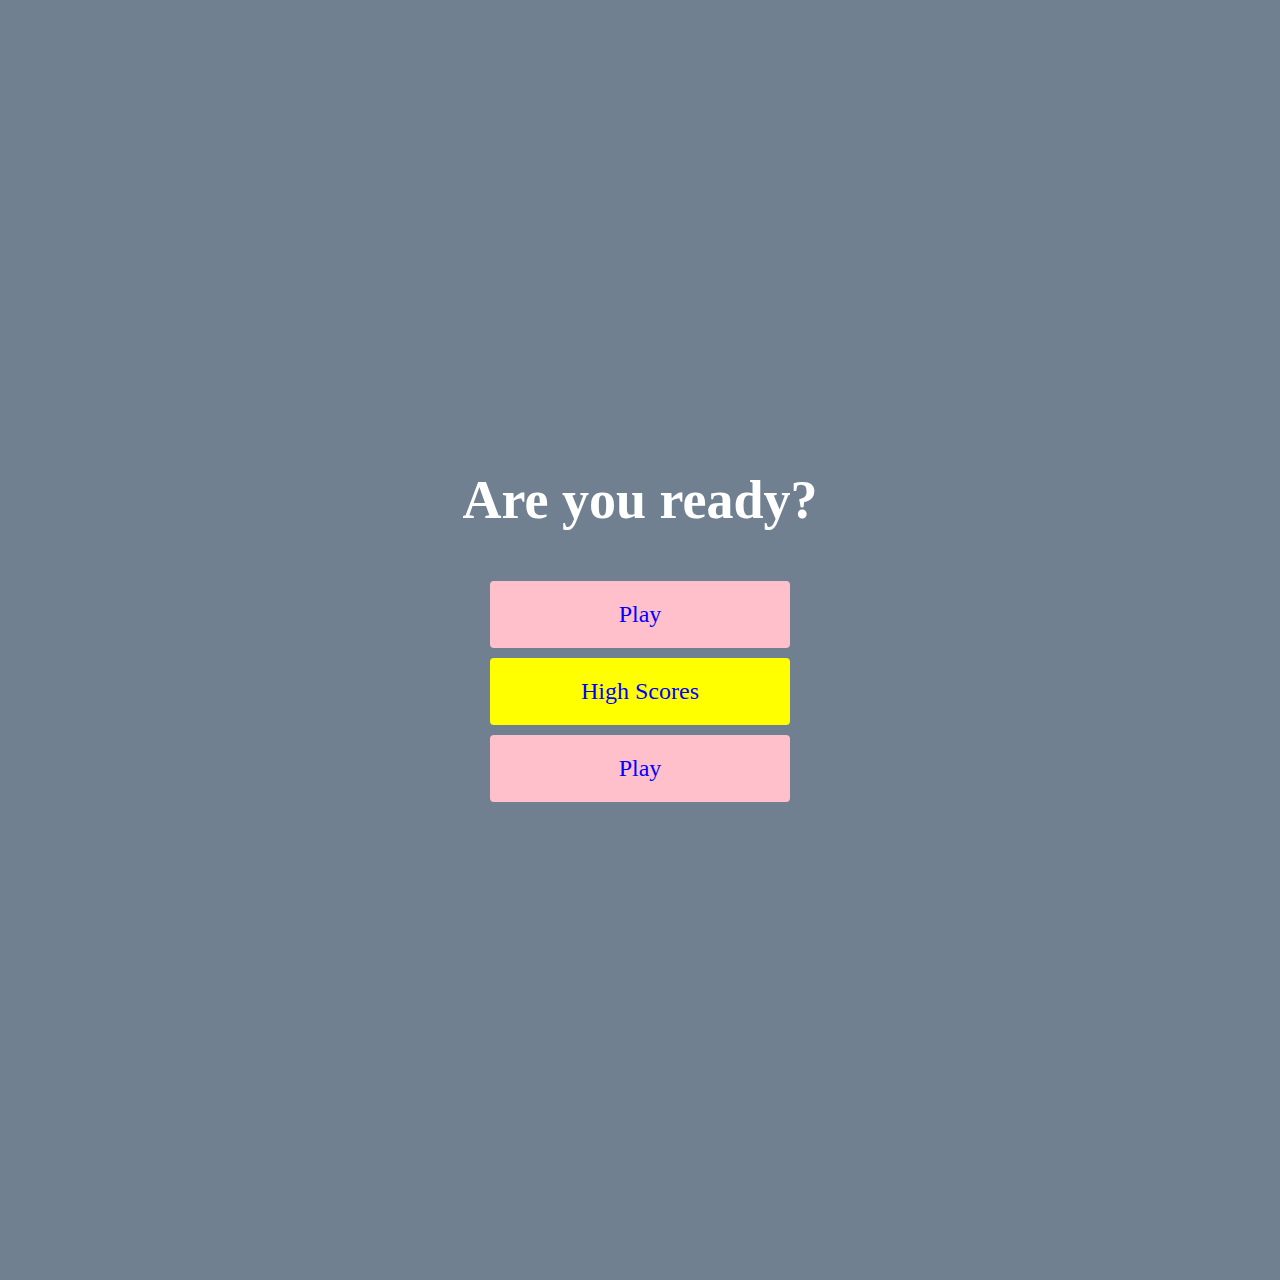
<file: index.html>
<!DOCTYPE html>
<html lang="en">
<head>
    <meta charset="UTF-8">
    <meta http-equiv="X-UA-Compatible" content="IE=edge">
    <meta name="viewport" content="width=device-width, initial-scale=1.0">
    <link rel="stylesheet" href="style.css">
    <title>Document</title>
</head>
<body>
    <div class="container">
        <div id="home" class="flex-column flex-center">
          <h1>Are you ready?</h1>
          <a href="/game.html" class="btn">Play</a>
          <a href="/highscores.html" class="btn" id="highscore-btn">High Scores</a>
          <a href="/g.html" class="btn">Play</a>
      </div>      
</body>
</html>
</file>
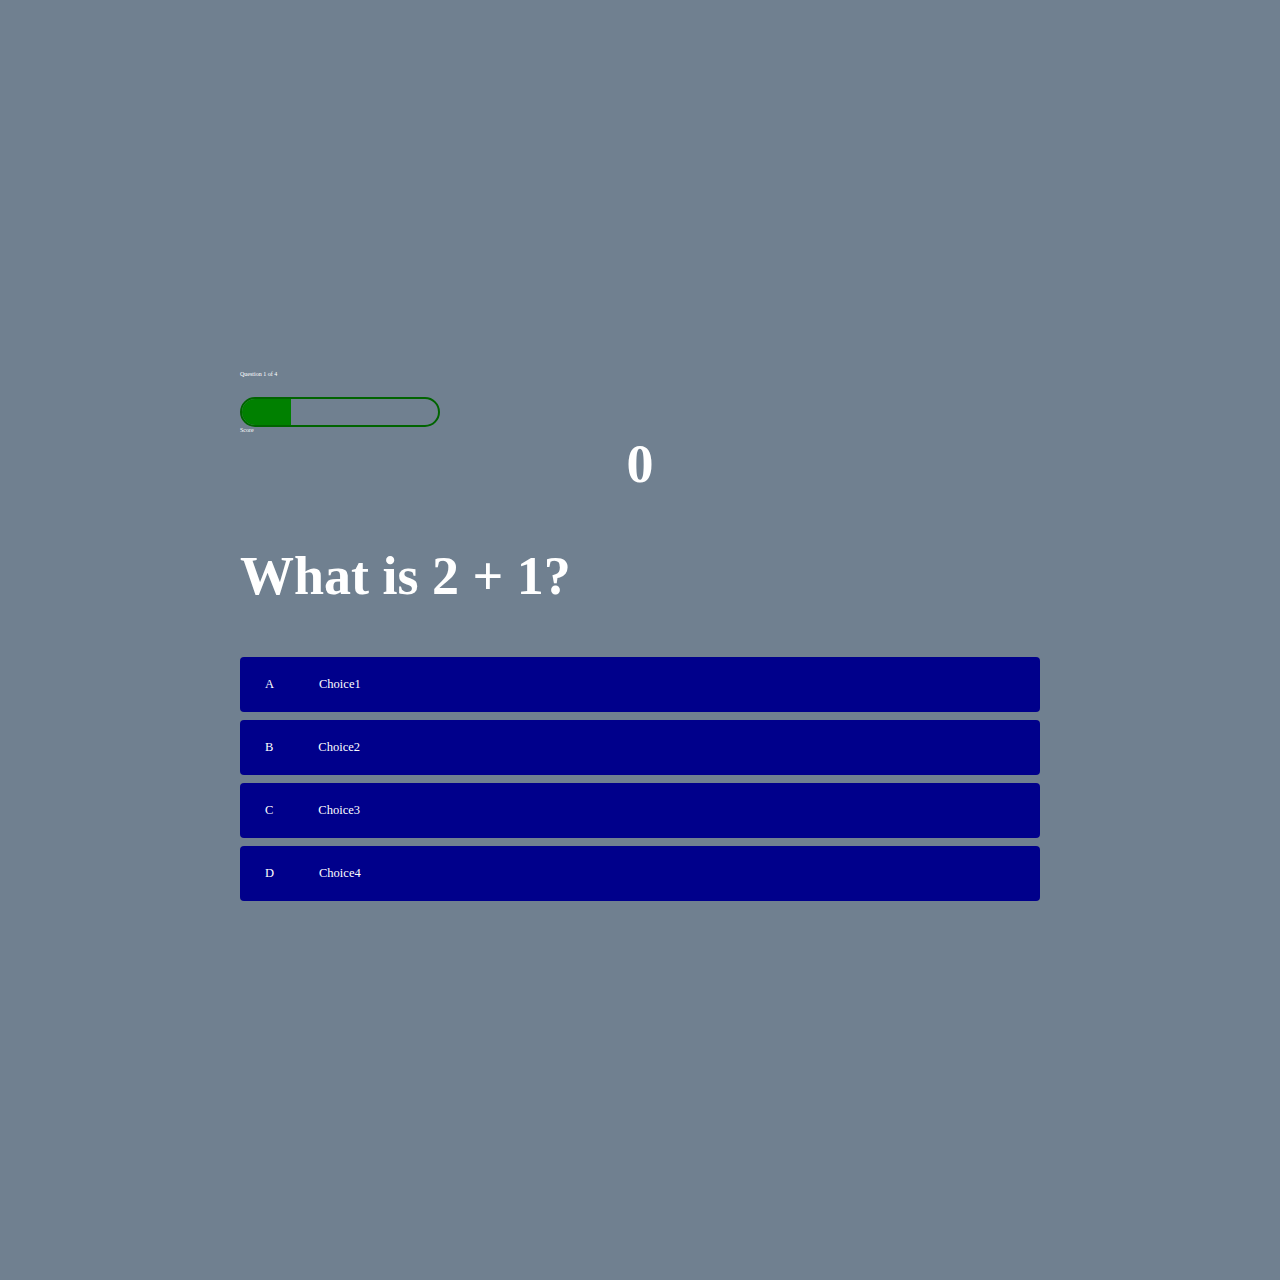
<file: game.html>
<!DOCTYPE html>
<html lang="en">
<head>
    <meta charset="UTF-8">
    <meta http-equiv="X-UA-Compatible" content="IE=edge">
    <meta name="viewport" content="width=device-width, initial-scale=1.0">
    <link rel="stylesheet" href="style.css">
    <link rel="stylesheet" href="game.css">
    <title>Document</title>
</head>
<body>
    <div class="container">
        <div id="game" class="justify-center flex-column">
          <div if="hud">
            <div class="hud-item">
              <p id="progressText" class="hud-prefix">
                    Question
             </p>
             <div id="progressBar">
                <div id="progressBarFull"></div>
             </div>
            </div>
            <div class="hud-item">
                <p class="hud-prefix">
                    Score
                </p>
                <h1 class="hud-main-text" id="score">
                    0
                </h1>
          </div>
        </div>
        <h1 id="question">What is the answer to this question?</h1>
        <div class="choice-container">
            <p class="choice-prefix">A</p>
            <p class="choice-text" data-number="1">Choice1</p>
        </div>
        <div class="choice-container">
            <p class="choice-prefix">B</p>
            <p class="choice-text" data-number="2">Choice2</p>
        </div>
        <div class="choice-container">
            <p class="choice-prefix">C</p>
            <p class="choice-text" data-number="3">Choice3</p>
        </div>
        <div class="choice-container">
            <p class="choice-prefix">D</p>
            <p class="choice-text" data-number="4">Choice4</p>
        </div>
    </div>
    </div>
    <script src="game.js"></script>
</file>
<file: style.css>
:root {
    background-color: slategrey;
  }
  
  *{
    box-sizing: border-box;
    margin: 0;
    padding: 0;
    font-size: 62.5%;
    font-family: 'Nova Square', cursive;
  }
  
  h1 {
    font-size: 5.4rem;
    color: #fff;
    margin-bottom: 5rem;
  }
  
  h2 {
    font-size: 4.2rem;
    margin-bottom: 4rem;
  }
  
  .container {
    width: 100vw;
    height: 100vw;
    display: flex;
    justify-content: center;
    align-items: center;
    max-width: 80rem;
    margin: 0 auto;
    padding: 2rem;
  }
  
  .flex-column {
    display: flex;
    flex-direction: column;
  }
  
  .flex-center {
    justify-content: center;
    align-items: center;
  }
  
  .justify-center {
    justify-content: center;
  }
  
  text-center {
    text-align: center;
  }
  
  .hidden {
    display: none;
  }
  
  .btn {
    font-size: 2.4rem;
    padding: 2rem 0;
    width: 30rem;
    text-align: center;
    margin-bottom: 1rem;
    text-decoration: none;
    color: blue;
    background: pink;
    border-radius: 4px;
  }
  
  btn:hover {
    cursor: pointer;
    box-shadow: purple;
    transition: transform 150ms;
    transform: scale(1.03);
  }
  
  .btn[disabled]:hover {
    cursor: not-allowed;
    box-shadow: none;
    transform: none;
  }
  
  #highscore-btn {
    background: yellow;
  }
  
  #highscore-btn:hover {
    box-shadow: 0 0.4rem 1.4rem black;
  }
</file>
<file: game.css>
body {
    color: #fff;
}

.choice-container {
    display: flex;
    margin-bottom: 0.8rem;
    width: 100%;
    border-radius: 4px;
    background: darkblue;
    font-size: 2rem;
    min-width: 80rem;
}

.choice-container:hover {
    cursor: pointer;
    box-shadow: 2px blueviolet;
    transform: scale(1.02);
    transform: transform 100ms;
}

.choice-prefix {
    padding: 2rem 2.5rem;
    color: white;
}

.choice-text {
    padding: 2rem;
    width: 100%;
}

.correct {
    background: green;
}

.incorrect {
    background: red;
}

/* Display */

#hud {
    display: flex;
    justify-content: space-between;
}

.huf-prefix {
    text-align: center;
    font-size: 2rem;
}

.hud-main-text {
    text-align: center;
}

#progressBar {
    width: 20rem;
    height: 3rem;
    border: 0.2rem;
    border: 0.2rem solid darkgreen;
    margin-top: 2rem;
    border-radius: 50px;
    overflow: hidden;
}

#progressBarFull {
    height: 100%;
    background: green;
    width: 0%;
}

@media screen and (max-width: 768) {
    .choice-container {
        min-width: 40rem;
    }
}
</file>
